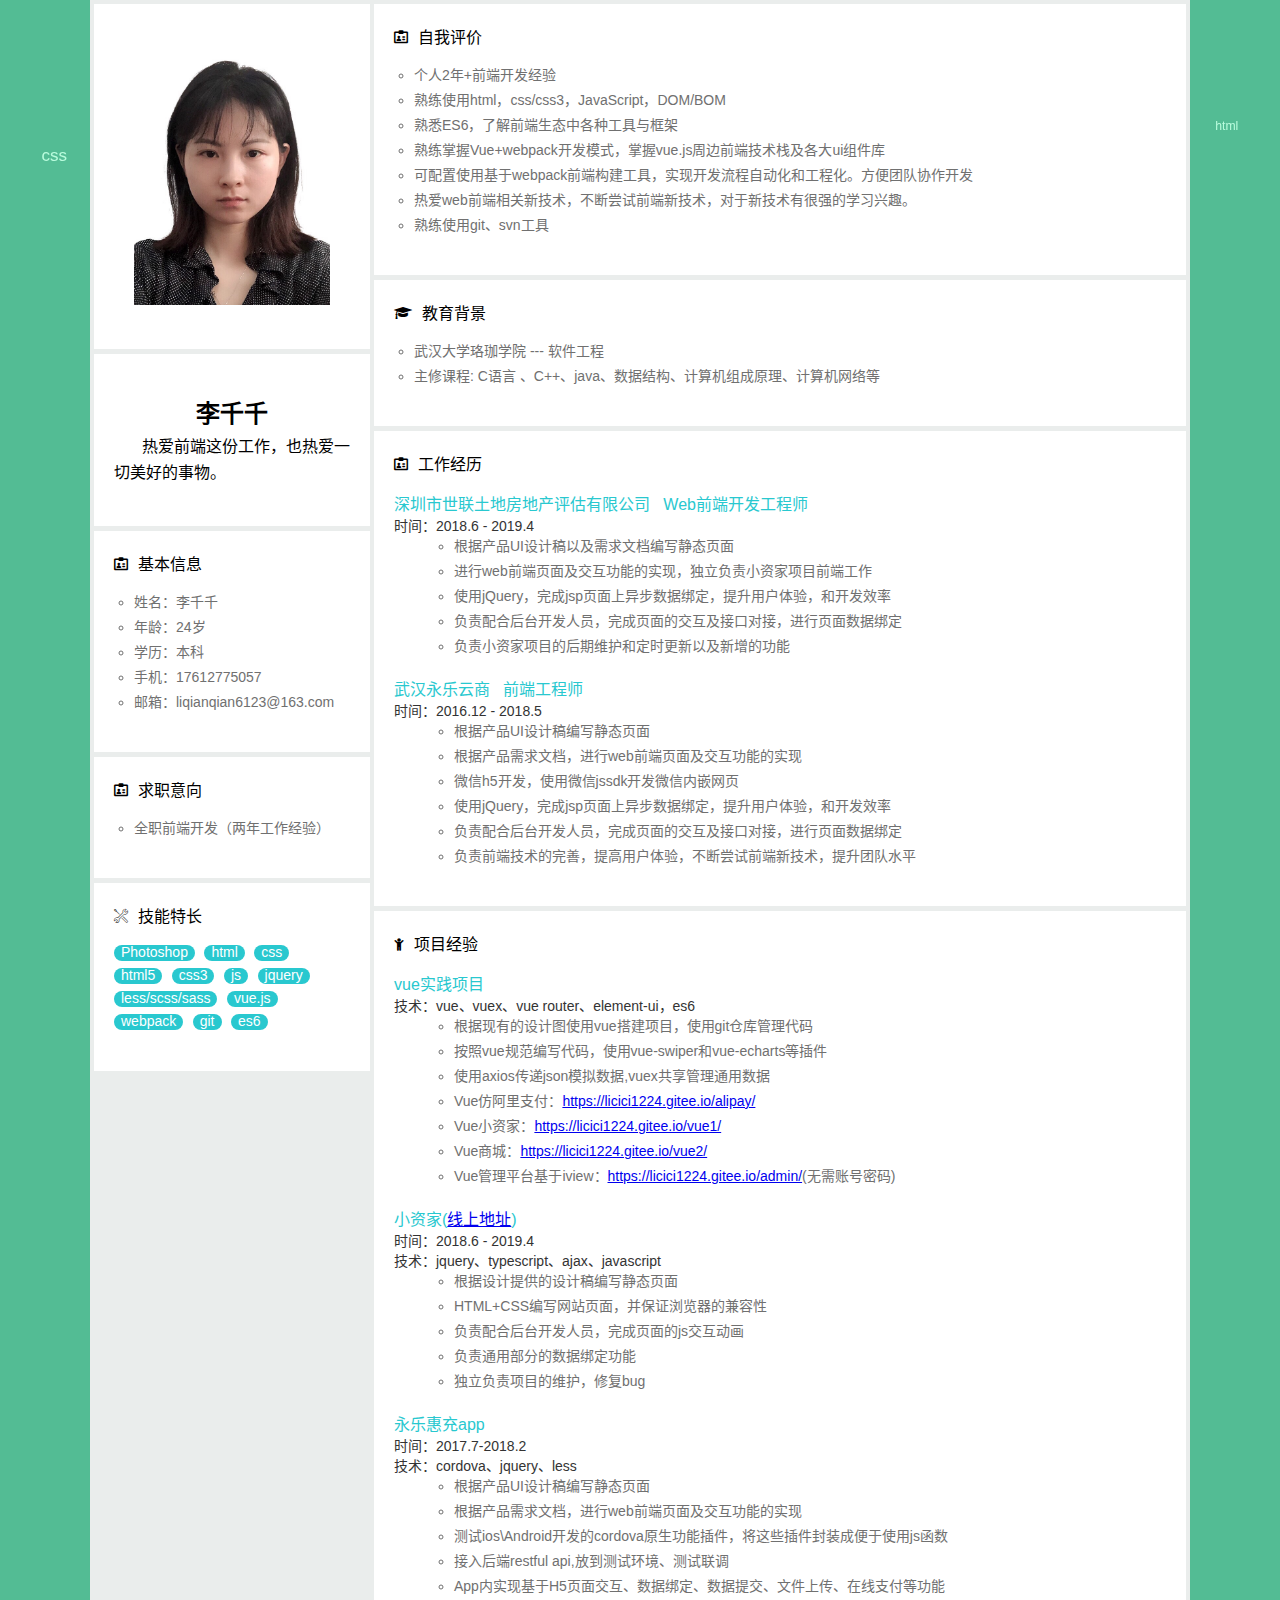
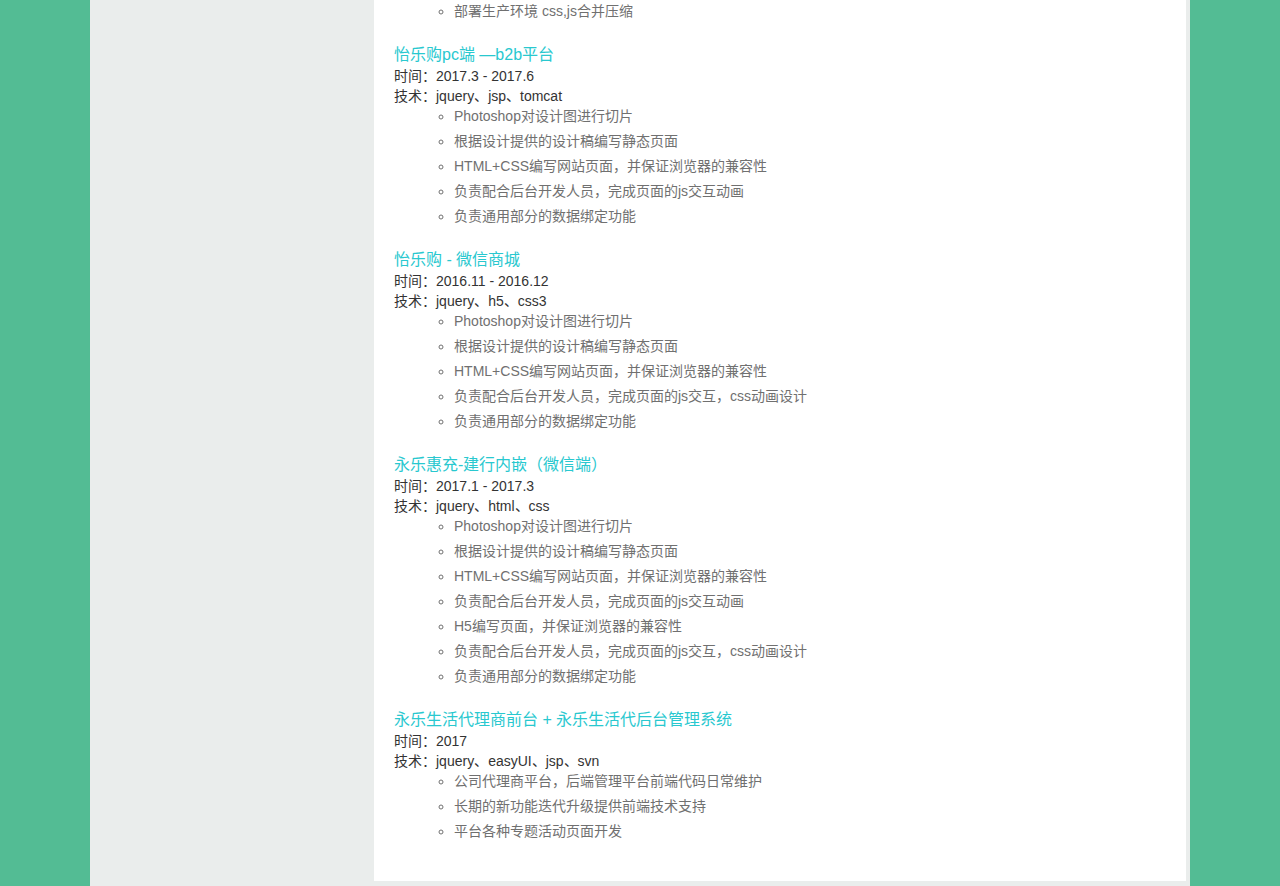
<file: index.html>
<!DOCTYPE HTML>
<html lang="zh-CN">
<head>
    <meta charset="utf-8"/>
    <meta name="renderer" content="webkit">
    <meta name="renderer" content="webkit|ie-comp|ie-stand">
    <meta http-equiv="X-UA-Compatible" content="IE=edge,chrome=1"/>
    <meta name="viewport" content="width=device-width, initial-scale=1.0, maximum-scale=1.0, user-scalable=0,minimal-ui">
    <title>李千千 - 简历</title>
    <link rel="stylesheet" href="css/resume.css">
</head>
<body> 
    <div class="full-layout width-1000">
        <div class="left">
            <div class="card">
                <div class="profile-card-photo">
                    <img src="images/photo.JPG">
                </div>
            </div>
            <div class="card">
                <div class="user_info">
                    <h2>李千千</h2>
                    <p class="re" style="margin-top: 5px;line-height: 26px;">热爱前端这份工作，也热爱一切美好的事物。</p>
                </div>
            </div>
            <div class="card">
                <div class="top">
                    <i class="fs-lg icon-board"></i><span class="mobile-title">基本信息</span>
                </div>
                <ul class="info content mop-wrapper">
                    <li>姓名：李千千</li>
                    <li>年龄：24岁</li>
                    <li>学历：本科</li>
                    <li>手机：17612775057</li> 
                    <li>邮箱：liqianqian6123@163.com </li>
                </ul>
            </div>
            <div class="card">
                <div class="top">
                    <i class="fs-lg icon-board"></i><span class="mobile-title">求职意向</span>
                </div>
                <ul class="info content mop-wrapper">
                    <li>全职前端开发（两年工作经验）</li>
                </ul>
            </div>
            <div class="card">
                <div class="top">
                    <i class="fs-lg icon-tools"></i><span class="mobile-title">技能特长</span>
                </div>
                <div class="card-body">
                    <p class="content">
                        <span class="skill-targ">Photoshop</span> 
                        <span class="skill-targ">html</span>
                        <span class="skill-targ">css</span> 
                        <span class="skill-targ">html5</span>
                        <span class="skill-targ">css3</span> 
                        <span class="skill-targ">js</span> 
                        <span class="skill-targ">jquery</span> 
                        <span class="skill-targ">less/scss/sass</span> 
                        <span class="skill-targ">vue.js</span> 
                        <span class="skill-targ">webpack</span> 
                        <span class="skill-targ">git</span>
                        <span class="skill-targ">es6</span> 
                    </p>
                </div>
            </div>
        </div>
        <div class="right">
            <div class="card">
                <div class="top">
                    <i class="fs-lg icon-board"></i><span class="mobile-title">自我评价</span>
                </div>
                <ul class="info content mop-wrapper">
                    <li>个人2年+前端开发经验</li>
                    <li>熟练使用html，css/css3，JavaScript，DOM/BOM</li>
                    <li>熟悉ES6，了解前端生态中各种工具与框架</li>
                    <li>熟练掌握Vue+webpack开发模式，掌握vue.js周边前端技术栈及各大ui组件库</li>
                    <li>可配置使用基于webpack前端构建工具，实现开发流程自动化和工程化。方便团队协作开发</li>
                    <li>热爱web前端相关新技术，不断尝试前端新技术，对于新技术有很强的学习兴趣。</li>
                    <li>熟练使用git、svn工具</li>
                </ul>
            </div>
            <div class="card">
                <div class="top">
                    <i class="fs-lg icon-graduation-cap"></i><span class="mobile-title">教育背景</span>
                </div>
                <ul class="info content mop-wrapper">
                    <li>武汉大学珞珈学院 --- 软件工程</li>
                    <li>主修课程: C语言 、C++、java、数据结构、计算机组成原理、计算机网络等</li>
                </ul>
            </div>
            <div class="card">
                <div class="top">
                    <i class="fs-lg icon-board"></i><span class="mobile-title">工作经历</span>
                </div>
                <dl class="info content">
                    <dt class="header">
                        <p>深圳市世联土地房地产评估有限公司 &nbsp;&nbsp;<span>Web前端开发工程师</span></p>
                        <p class="common-p">时间：2018.6 - 2019.4</p>
                    </dt> 
                    <dd>
                        <ul>
                            <li>根据产品UI设计稿以及需求文档编写静态页面</li> 
                            <li>进行web前端页面及交互功能的实现，独立负责小资家项目前端工作</li>
                            <li>使用jQuery，完成jsp页面上异步数据绑定，提升用户体验，和开发效率</li> 
                            <li>负责配合后台开发人员，完成页面的交互及接口对接，进行页面数据绑定</li> 
                            <li>负责小资家项目的后期维护和定时更新以及新增的功能</li>
                        </ul>
                    </dd>
                </dl>
                 <dl class="info content">
                    <dt class="header">
                        <p>武汉永乐云商&nbsp;&nbsp; <span>前端工程师</span></p>
                        <p class="common-p">时间：2016.12 - 2018.5</p>
                    </dt> 
                    <dd>
                        <ul>
                            <li>根据产品UI设计稿编写静态页面</li> 
                            <li>根据产品需求文档，进行web前端页面及交互功能的实现</li> 
                            <li>微信h5开发，使用微信jssdk开发微信内嵌网页</li> 
                            <li>使用jQuery，完成jsp页面上异步数据绑定，提升用户体验，和开发效率</li> 
                            <li>负责配合后台开发人员，完成页面的交互及接口对接，进行页面数据绑定</li> 
                            <li>负责前端技术的完善，提高用户体验，不断尝试前端新技术，提升团队水平</li>
                        </ul>
                    </dd>
                </dl>
            </div>
            <div class="card">
                <div class="top">
                    <i class="fs-lg icon-child"></i><span class="mobile-title">项目经验</span>
                </div>
                <dl class="content">
                    <dt class="header">
                        <p>vue实践项目</p>
                        <p class="common-p"></p>
                        <p class="common-p">技术：vue、vuex、vue router、element-ui，es6</p>
                    </dt>
                    <dd>
                        <ul>
                            <li>根据现有的设计图使用vue搭建项目，使用git仓库管理代码</li>
                            <li>按照vue规范编写代码，使用vue-swiper和vue-echarts等插件</li>
                            <li>使用axios传递json模拟数据,vuex共享管理通用数据</li>
                            <li>Vue仿阿里支付：<a href="https://licici1224.gitee.io/alipay/">https://licici1224.gitee.io/alipay/</a></li>
                            <li>Vue小资家：<a href="https://licici1224.gitee.io/vue1/">https://licici1224.gitee.io/vue1/</a></li>
                            <li>Vue商城：<a href="https://licici1224.gitee.io/vue2/">https://licici1224.gitee.io/vue2/</a></li>
                            <li>Vue管理平台基于iview：<a href="https://licici1224.gitee.io/admin/">https://licici1224.gitee.io/admin/</a>(无需账号密码)</li>
                        </ul>
                    </dd>
                </dl>
                <dl class="content">
                    <dt class="header">
                        <p>小资家(<a href="http://www.xiaozijia.cn/">线上地址</a>)</p>
                        <p class="common-p">时间：2018.6 - 2019.4</p>
                        <p class="common-p">技术：jquery、typescript、ajax、javascript</p>
                    </dt>
                    <dd>
                        <ul>
                            <li>根据设计提供的设计稿编写静态页面</li>
                            <li>HTML+CSS编写网站页面，并保证浏览器的兼容性</li>
                            <li>负责配合后台开发人员，完成页面的js交互动画</li>
                            <li>负责通用部分的数据绑定功能</li>
                            <li>独立负责项目的维护，修复bug</li>
                        </ul>
                    </dd>
                </dl>
                <dl class="content">
                    <dt class="header">
                        <p>永乐惠充app</p>
                        <p class="common-p">时间：2017.7-2018.2</p>
                        <p class="common-p">技术：cordova、jquery、less</p>
                    </dt> 
                    <dd>
                        <ul>
                            <li>根据产品UI设计稿编写静态页面</li> 
                            <li>根据产品需求文档，进行web前端页面及交互功能的实现</li> 
                            <li>测试ios\Android开发的cordova原生功能插件，将这些插件封装成便于使用js函数</li> 
                            <li>接入后端restful api,放到测试环境、测试联调</li>
                            <li>App内实现基于H5页面交互、数据绑定、数据提交、文件上传、在线支付等功能</li>
                            <li>部署生产环境 css,js合并压缩</li> 
                        </ul>
                    </dd>
                </dl>
                <dl class="content">
                    <dt class="header">
                        <p>怡乐购pc端 —b2b平台</p>
                        <p class="common-p">时间：2017.3 - 2017.6</p>
                        <p class="common-p">技术：jquery、jsp、tomcat</p>
                    </dt>
                    <dd>
                        <ul>
                            <li>Photoshop对设计图进行切片</li>
                            <li>根据设计提供的设计稿编写静态页面</li>
                            <li>HTML+CSS编写网站页面，并保证浏览器的兼容性</li>
                            <li>负责配合后台开发人员，完成页面的js交互动画</li>
                            <li>负责通用部分的数据绑定功能</li>
                        </ul>
                    </dd>
                </dl>
                <dl class="content">       
                    <dt class="header">
                        <p>怡乐购 - 微信商城</p>
                        <p class="common-p">时间：2016.11 - 2016.12</p>
                        <p class="common-p">技术：jquery、h5、css3</p>
                    </dt>
                    <dd>
                        <ul>
                            <li>Photoshop对设计图进行切片</li>
                            <li>根据设计提供的设计稿编写静态页面</li>
                            <li>HTML+CSS编写网站页面，并保证浏览器的兼容性</li>
                            <li>负责配合后台开发人员，完成页面的js交互，css动画设计</li>
                            <li>负责通用部分的数据绑定功能</li>
                        </ul>
                    </dd>
                </dl>
                <dl class="content">
                    <dt class="header">
                        <p>永乐惠充-建行内嵌（微信端）</p>
                        <p class="common-p">时间：2017.1 - 2017.3</p>
                        <p class="common-p">技术：jquery、html、css </p>
                    </dt>
                    <dd>
                        <ul>
                            <li>Photoshop对设计图进行切片</li>
                            <li>根据设计提供的设计稿编写静态页面</li>
                            <li>HTML+CSS编写网站页面，并保证浏览器的兼容性</li>
                            <li>负责配合后台开发人员，完成页面的js交互动画</li>
                            <li>H5编写页面，并保证浏览器的兼容性</li>
                            <li>负责配合后台开发人员，完成页面的js交互，css动画设计</li>
                            <li>负责通用部分的数据绑定功能</li>
                        </ul>
                    </dd>
                </dl>
                <dl class="content">
                    <dt class="header">
                        <p>永乐生活代理商前台 + 永乐生活代后台管理系统</p>
                        <p class="common-p">时间：2017</p>
                        <p class="common-p">技术：jquery、easyUI、jsp、svn</p>
                    </dt>
                    <dd>
                        <ul>
                            <li>公司代理商平台，后端管理平台前端代码日常维护</li>
                            <li>长期的新功能迭代升级提供前端技术支持</li>
                            <li>平台各种专题活动页面开发</li>
                        </ul>
                    </dd>
                </dl>
            </div>
        </div>
    </div>
    <script>
        var canvas = document.createElement('canvas');
        var height = canvas.height = window.innerHeight;
        var width = canvas.width = window.innerWidth;
        var ctx = canvas.getContext('2d');
        document.body.appendChild(canvas); 
        function random(min,max) {
            return Math.random() * (max - min + 1) + min;
        }
            
        function range_map(value,in_min, in_max, out_min, out_max) {
            return (value - in_min) * (out_max - out_min) / (in_max - in_min) + out_min;
        }
            
        var word_arr = [];
        var txt_min_size = 5;
        var txt_max_size = 25;
        var keypress = false;
        var acclerate = 2;
        for (var i = 0; i < 1; i++) {
            word_arr.push({
                x : random(0,width),
                y : random(0,height),
                text : 'photoshop',
                size : random(txt_min_size,txt_max_size)
            });
            word_arr.push({
                x : random(0,width),
                y : random(0,height),
                text : 'html',
                size : random(txt_min_size,txt_max_size)
            });
            word_arr.push({
                x : random(0,width),
                y : random(0,height),
                text : 'css',
                size : random(txt_min_size,txt_max_size)
            });
            word_arr.push({
                x : random(0,width),
                y : random(0,height),
                text : 'js',
                size : random(txt_min_size,txt_max_size)
            });
            word_arr.push({
                x : random(0,width),
                y : random(0,height),
                text : 'jquery',
                size : random(txt_min_size,txt_max_size)
            });
            word_arr.push({
                x : random(0,width),
                y : random(0,height),
                text : 'git',
                size : random(txt_min_size,txt_max_size)
            });
            word_arr.push({
                x : random(0,width),
                y : random(0,height),
                text : 'less',
                size : random(txt_min_size,txt_max_size)
            });
            word_arr.push({
                x : random(0,width),
                y : random(0,height),
                text : 'scss',
                size : random(txt_min_size,txt_max_size)
            });
            word_arr.push({
                x : random(0,width),
                y : random(0,height),
                text : 'sass',
                size : random(txt_min_size,txt_max_size)
            });
            word_arr.push({
                x : random(0,width),
                y : random(0,height),
                text : 'vue',
                size : random(txt_min_size,txt_max_size)
            });
            word_arr.push({
                x : random(0,width),
                y : random(0,height),
                text : 'es6',
                size : random(txt_min_size,txt_max_size)
            });
        }
            
        function render() {
            ctx.fillStyle = "rgba(83, 188, 148, 1)";
            ctx.fillRect(0,0,width,height);
            ctx.fillStyle = "#b9fcdd";
            for (var i = 0; i < word_arr.length; i++) {
                ctx.font = word_arr[i].size+"px sans-serif";
                var w = ctx.measureText(word_arr[i].text);
                ctx.fillText(word_arr[i].text,word_arr[i].x,word_arr[i].y);
                if (keypress) {
                    word_arr[i].x += range_map(word_arr[i].size,txt_min_size,txt_max_size,2,4) * acclerate;
                } else {
                    word_arr[i].x += range_map(word_arr[i].size,txt_min_size,txt_max_size,2,3);
                }
                if (word_arr[i].x >= width) {
                    word_arr[i].x = -w.width*2;
                    word_arr[i].y = random(0,height);
                    word_arr[i].size =  Math.floor(random(txt_min_size,txt_max_size));
                }
            }
            ctx.fill();
            requestAnimationFrame(render);
        }
            
        render();
            
        window.addEventListener('keydown',function(){
            keypress = true;
        },true);
        window.addEventListener('keyup',function(){
            keypress = false;
        },true);
    </script>
            
</body>
</html>
</file>
<file: css/resume.css>
body{margin:0;background:#53bc94}
h1,h2,h3,h4,h5,h6{margin:0;padding:0;}
@font-face {
    font-family: 'icomoon';
    src: url('../fonts/icomoon.eot?9yug7q');
    src: url('../fonts/icomoon.eot?9yug7q#iefix') format('embedded-opentype'),url('../fonts/icomoon.ttf?9yug7q') format('truetype'),url('../fonts/icomoon.woff?9yug7q') format('woff'),url('../fonts/icomoon.svg?9yug7q#icomoon') format('svg');
    font-weight: normal;
    font-style: normal;
}

[class^="icon-"],[class*=" icon-"] {
    font-family: 'icomoon'!important;
    speak: none;
    font-style: normal;
    font-weight: normal;
    font-variant: normal;
    text-transform: none;
    line-height: 1;
    -webkit-font-smoothing: antialiased;
    -moz-osx-font-smoothing: grayscale;
}
::-webkit-scrollbar-track  
{  
    border-radius: 10px;  
}   
::-webkit-scrollbar-thumb  
{  
    border-radius: 10px;  
    background-color:rgba(255,255,255,0.3);  
}  
.icon-instagram:before {
    content: "\e905";
}

.icon-trophy:before {
    content: "\e605";
}

.icon-office:before {
    content: "\e606";
}

.icon-clock:before {
    content: "\e60a";
}

.icon-reddit:before {
    content: "\e609";
}

.icon-telegram:before {
    content: "\e904";
}

.icon-flickr:before {
    content: "\f16e";
}

.icon-medium:before {
    content: "\f23a";
}

.icon-heart:before {
    content: "\f004";
}

.icon-book:before {
    content: "\f02d";
}

.icon-linkedin:before {
    content: "\f08c";
}

.icon-twitter:before {
    content: "\f099";
}

.icon-github:before {
    content: "\f09b";
}

.icon-link:before {
    content: "\f0c1";
}

.icon-bars:before {
    content: "\f0c9";
}

.icon-pinterest:before {
    content: "\f0d2";
}

.icon-googleplus:before {
    content: "\f0d5";
}

.icon-circle:before {
    content: "\f111";
}

.icon-code:before {
    content: "\f121";
}

.icon-youtube:before {
    content: "\f167";
}

.icon-stackoverflow:before {
    content: "\f16c";
}

.icon-bitbucket:before {
    content: "\f171";
}

.icon-tumblr:before {
    content: "\f173";
}

.icon-dribbble:before {
    content: "\f17d";
}

.icon-skype:before {
    content: "\f17e";
}

.icon-foursquare:before {
    content: "\f180";
}

.icon-gittip:before {
    content: "\f184";
}

.icon-gratipay:before {
    content: "\f184";
}

.icon-stackexchange:before {
    content: "\f18d";
}

.icon-vimeo:before {
    content: "\f194";
}

.icon-graduation-cap:before {
    content: "\f19d";
}

.icon-language:before {
    content: "\f1ab";
}

.icon-child:before {
    content: "\f1ae";
}

.icon-behance:before {
    content: "\f1b5";
}

.icon-spotify:before {
    content: "\f1bc";
}

.icon-soundcloud:before {
    content: "\f1be";
}

.icon-codepen:before {
    content: "\f1cb";
}

.icon-hackernews:before {
    content: "\f1d4";
}

.icon-lastfm:before {
    content: "\f202";
}

.icon-angellist:before {
    content: "\f209";
}

.icon-facebook:before {
    content: "\f230";
}

.icon-meetup .path1:before {
    content: "\e901";
    color: rgb(255,255,255);
}

.icon-meetup .path2:before {
    content: "\e902";
    margin-left: -1.5em;
    color: rgb(240,1,1);
}

.icon-meetup .path3:before {
    content: "\e903";
    margin-left: -1.5em;
    color: rgb(3,3,3);
}

.icon-blogger:before {
    content: "\e900";
}

.icon-exercism:before {
    content: "\e601";
}

.icon-profile:before {
    content: "\e600";
}

.icon-tools:before {
    content: "\e034";
}

.icon-location:before {
    content: "\e602";
}

.icon-mail:before {
    content: "\e603";
}

.icon-phone:before {
    content: "\e03f";
}

.icon-newspaper:before {
    content: "\e607";
}

.icon-dots-three-horizontal:before {
    content: "\e60b";
}

.icon-thumbs-up:before {
    content: "\e604";
}

.icon-chevron-down:before {
    content: "\e60c";
}

.icon-chevron-up:before {
    content: "\e60d";
}

.icon-dots-three-horizontal:before {
    content: "\e60b";
}

.icon-thumbs-up:before {
    content: "\e604";
}

.icon-board:before {
    content: "\e608";
}
html, body {
    height: 100%;
    font-family: Helvetica Neue For Number,-apple-system,BlinkMacSystemFont,Segoe UI,Roboto,PingFang SC,Hiragino Sans GB,Microsoft YaHei,Helvetica Neue,Helvetica,Arial,sans-serif;
}
html canvas {
    position: fixed;
    z-index: 0;
    left: 0;
    top:0;
    width: 100%;
    height: 100%;
}
.width-1000 {
    position: relative;
    z-index: 1;
    max-width: 1100px;
    box-sizing: border-box;
    padding: 4px 2px 0;
    margin: auto;
    min-height: 100%;
    background-color: #eaedec;
}
.full-layout {
    display: -webkit-box; /* OLD - iOS 6-, Safari 3.1-6 */ 
    display: -moz-box; /* OLD - Firefox 19- (buggy but mostly works) */ 
    display: -ms-flexbox; /* TWEENER - IE 10 */ 
    display: -webkit-flex; /* NEW - Chrome */ 
    display: flex; /* NEW, Spec - Opera 12.1, Firefox 20+ */
}
.full-layout .left{
    width: 280px;
}
.full-layout .right {
    flex: 1;
    -webkit-box-flex: 1; /* OLD - iOS 6-, Safari 3.1-6 */ 
    -moz-box-flex: 1; /* OLD - Firefox 19- */
    -webkit-flex: 1; /* Chrome */ 
    -ms-flex: 1; /* IE 10 */ 
    flex: 1; /* NEW, Spec - Opera 12.1, Firefox 20+ */
}
.card {
    margin: 2px;
    margin-top: 0px;
    margin-bottom: 5px;
    box-sizing: border-box;
    padding: 20px;
    background-color: #fff;
}
.profile-card-photo {
    margin: 20px;
}
.profile-card-photo img {
    width: 100%;
}
.top .fs-lg {
    font-size: 14px;
}
.top .mobile-title{
    font-size: 16px;
    margin-left: 10px;
}
.user_info {
    padding: 20px 0;
}
.user_info h2 {
    text-align: center;
}
.user_info p {
    text-indent: 28px;
    margin: 0;
    text-align: left;
}
.card ul {
    margin-left: 0;
    padding-left: 20px;
}
.card ul li {
    list-style-type: circle;
    font-size: 14px;
    padding-bottom: 5px;
    text-align: justify;
    color: #707070;
}
.skill-targ {
    font-size: 14px;
    display: inline-block;
    background: #29c8cf;
    color: #fff;
    border-radius: 10px;
    margin-right: 5px;
    margin-bottom: 5px;
    padding: 0 7px 2px;
    line-height: 1;
}
.card .content .header p {
    color: #29c8cf;
    font-size: 16px;
    margin: 0;
}
.card .content .header p.common-p {
    font-size: 14px;
    color: #333;
}

@media screen and (max-width:800px) {
    .full-layout {
        display: block;
    }
    .full-layout .left{
        width: auto;
    }
    .card dd {
        margin-left: 0;
    }
}
</file>
